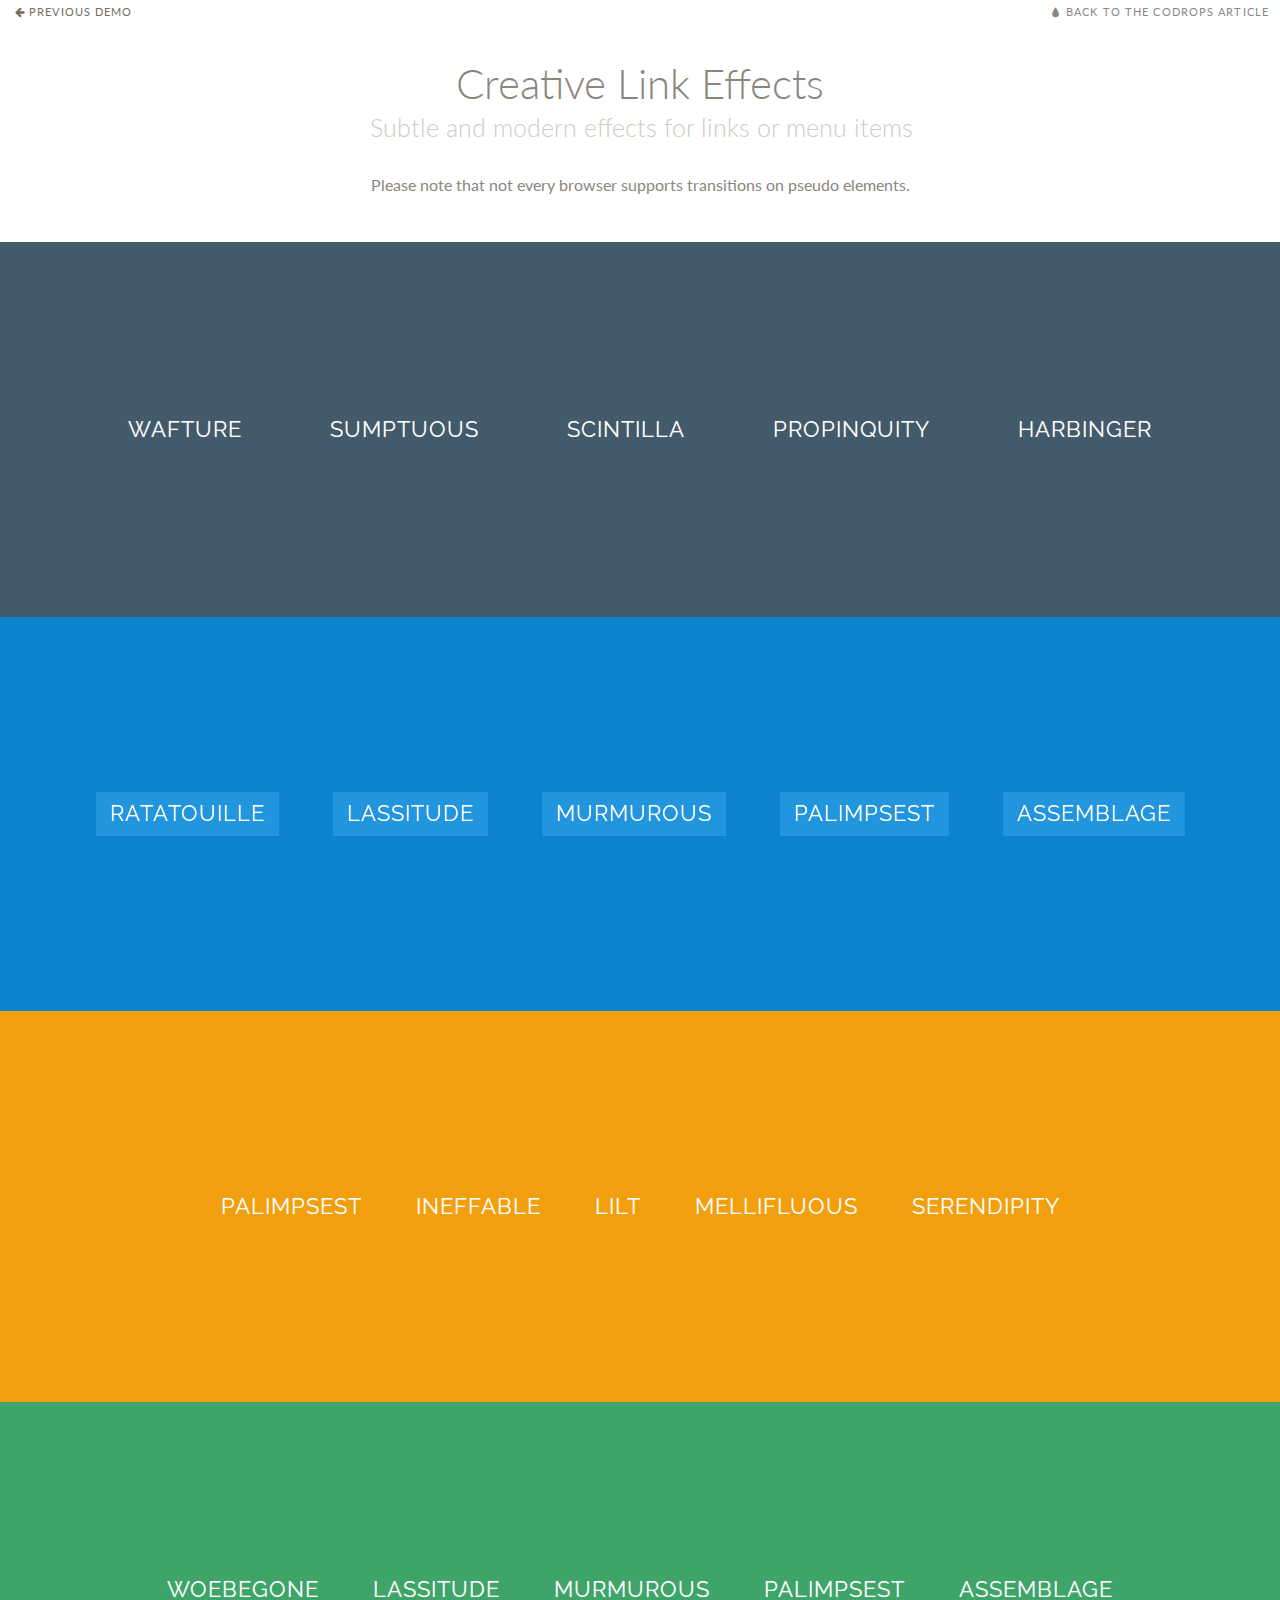
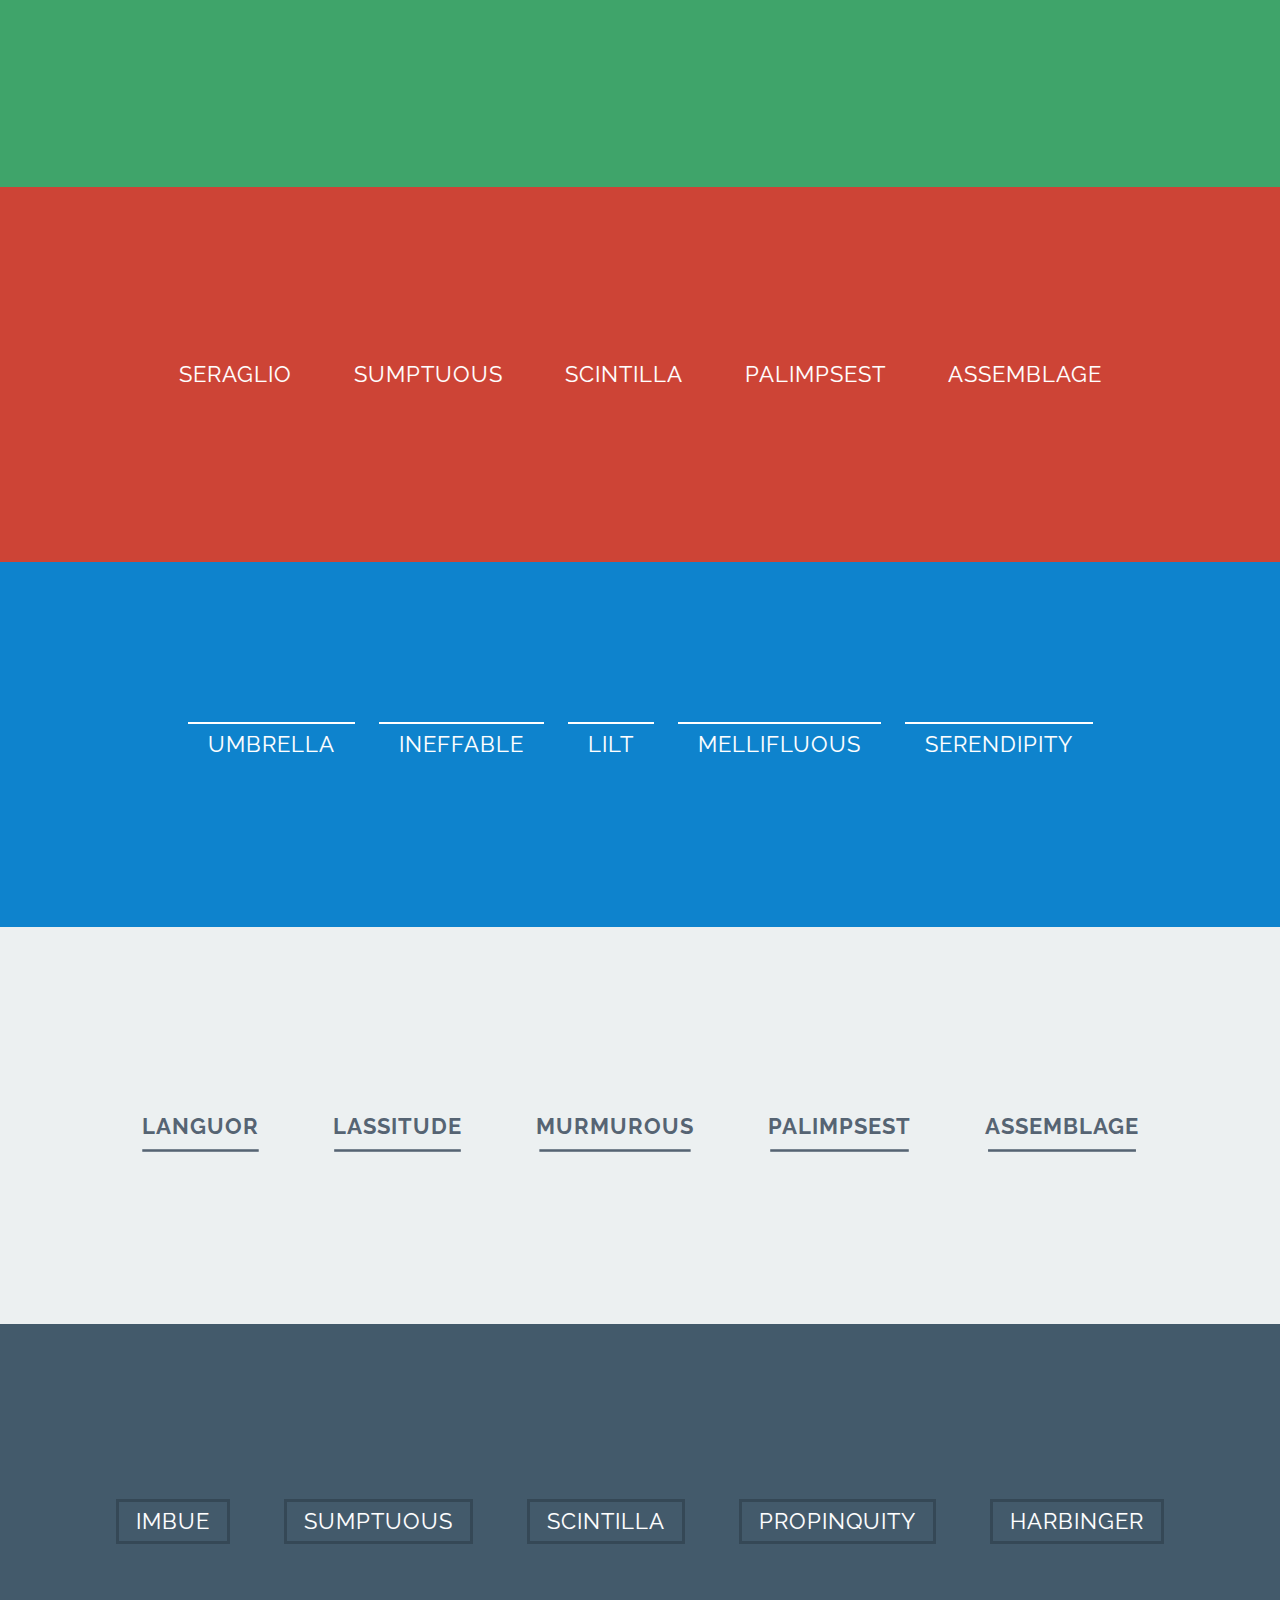
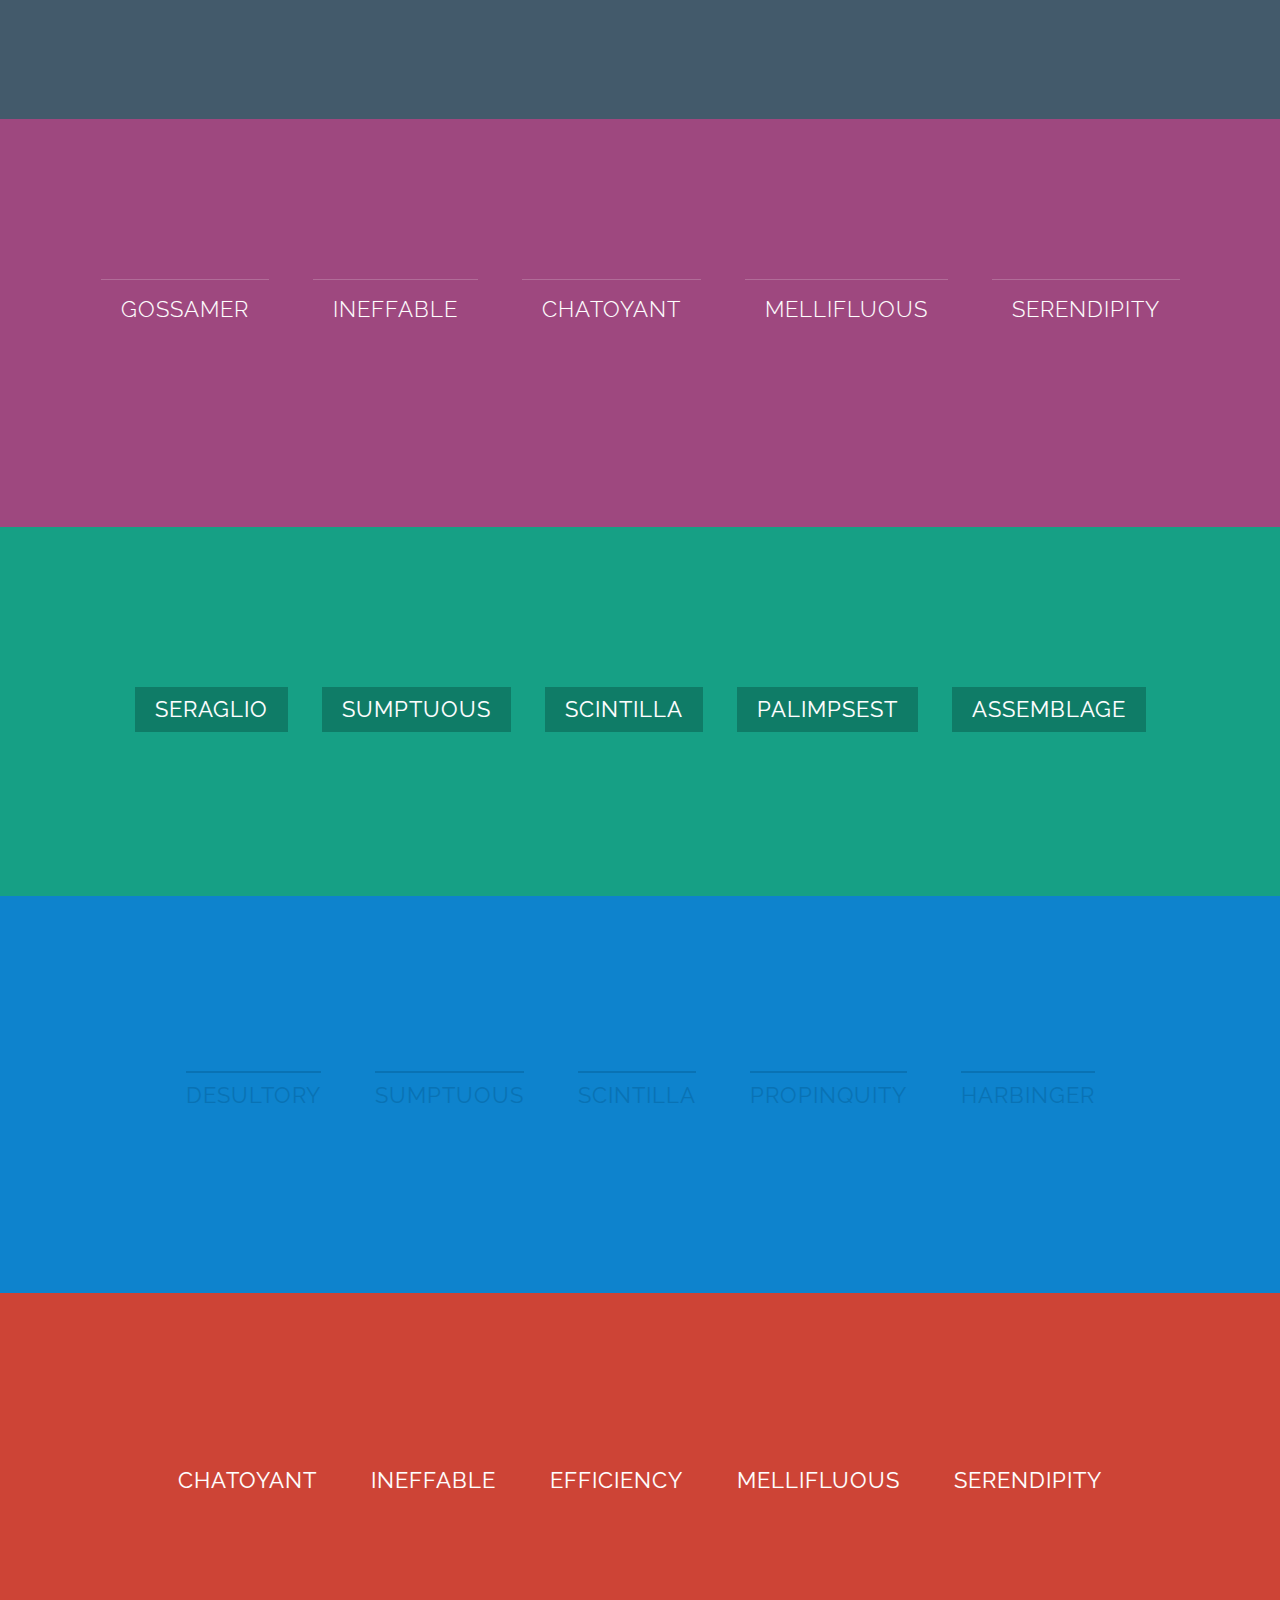
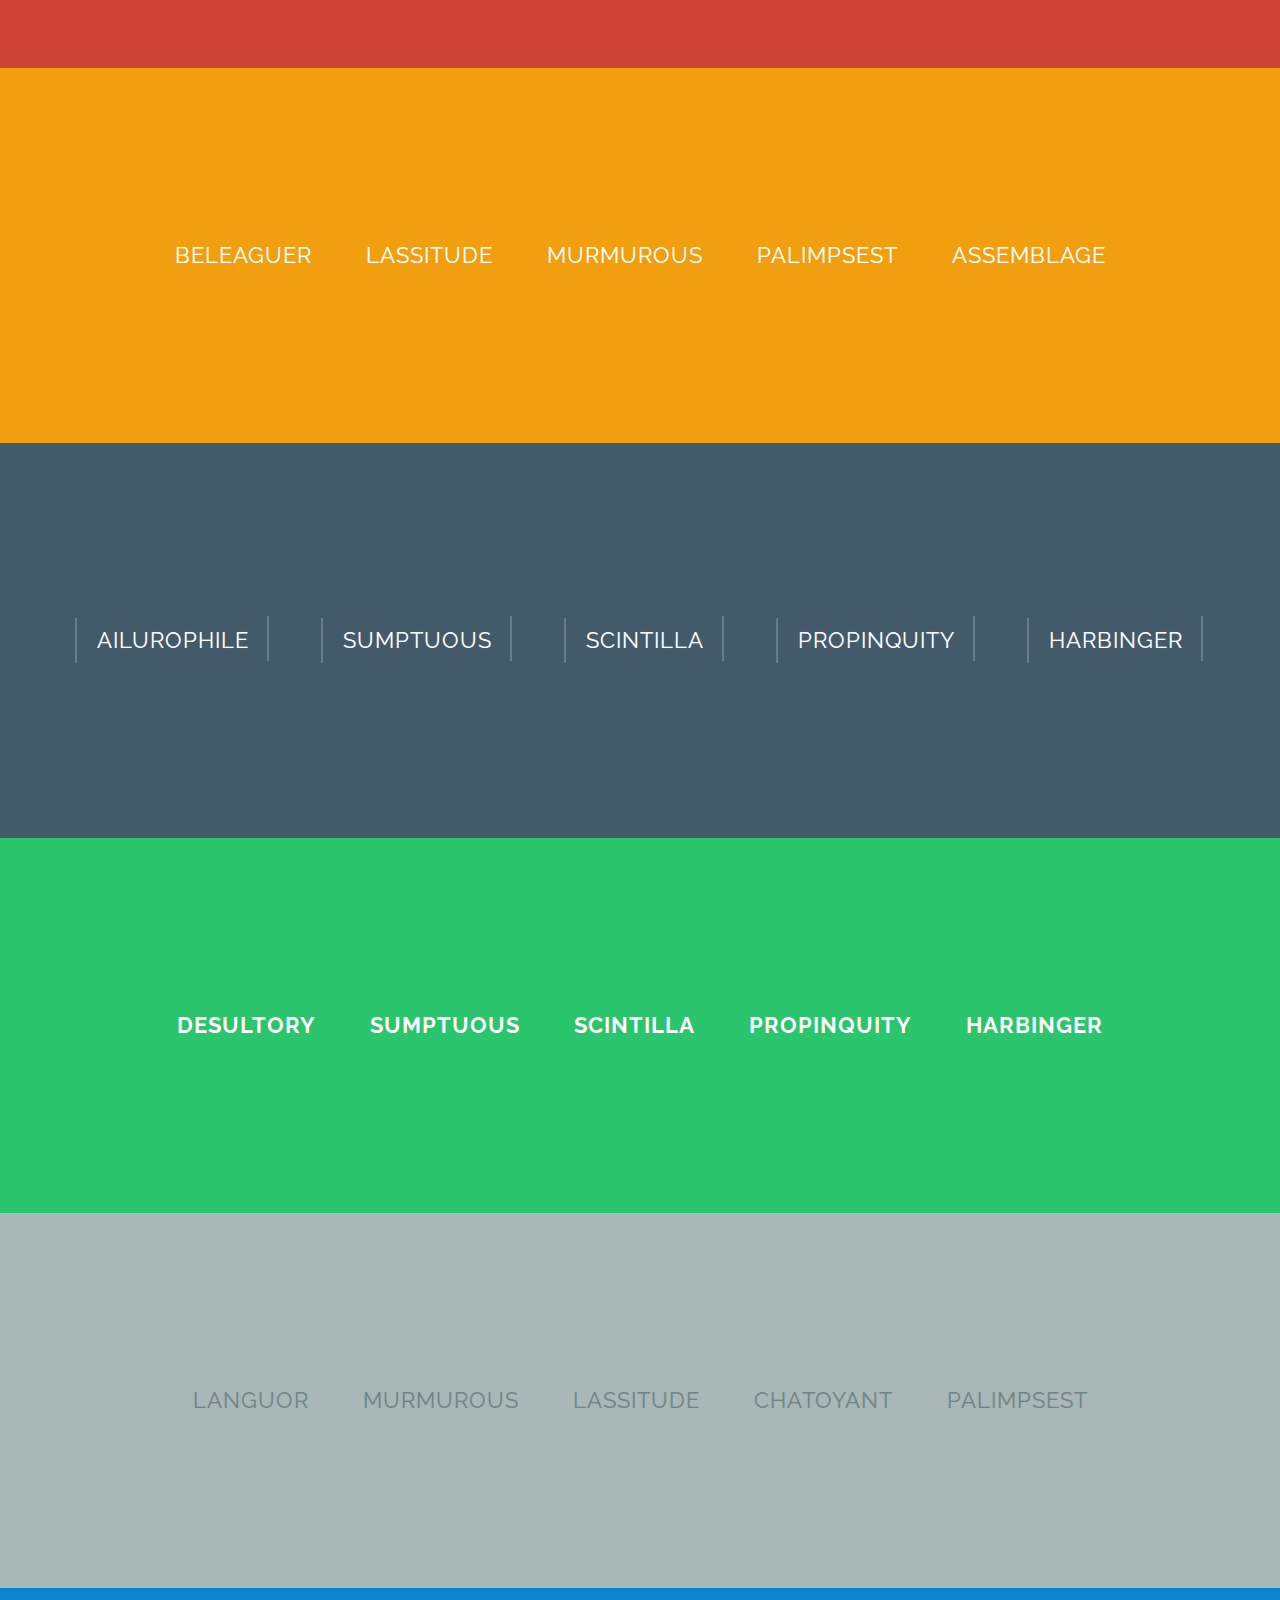
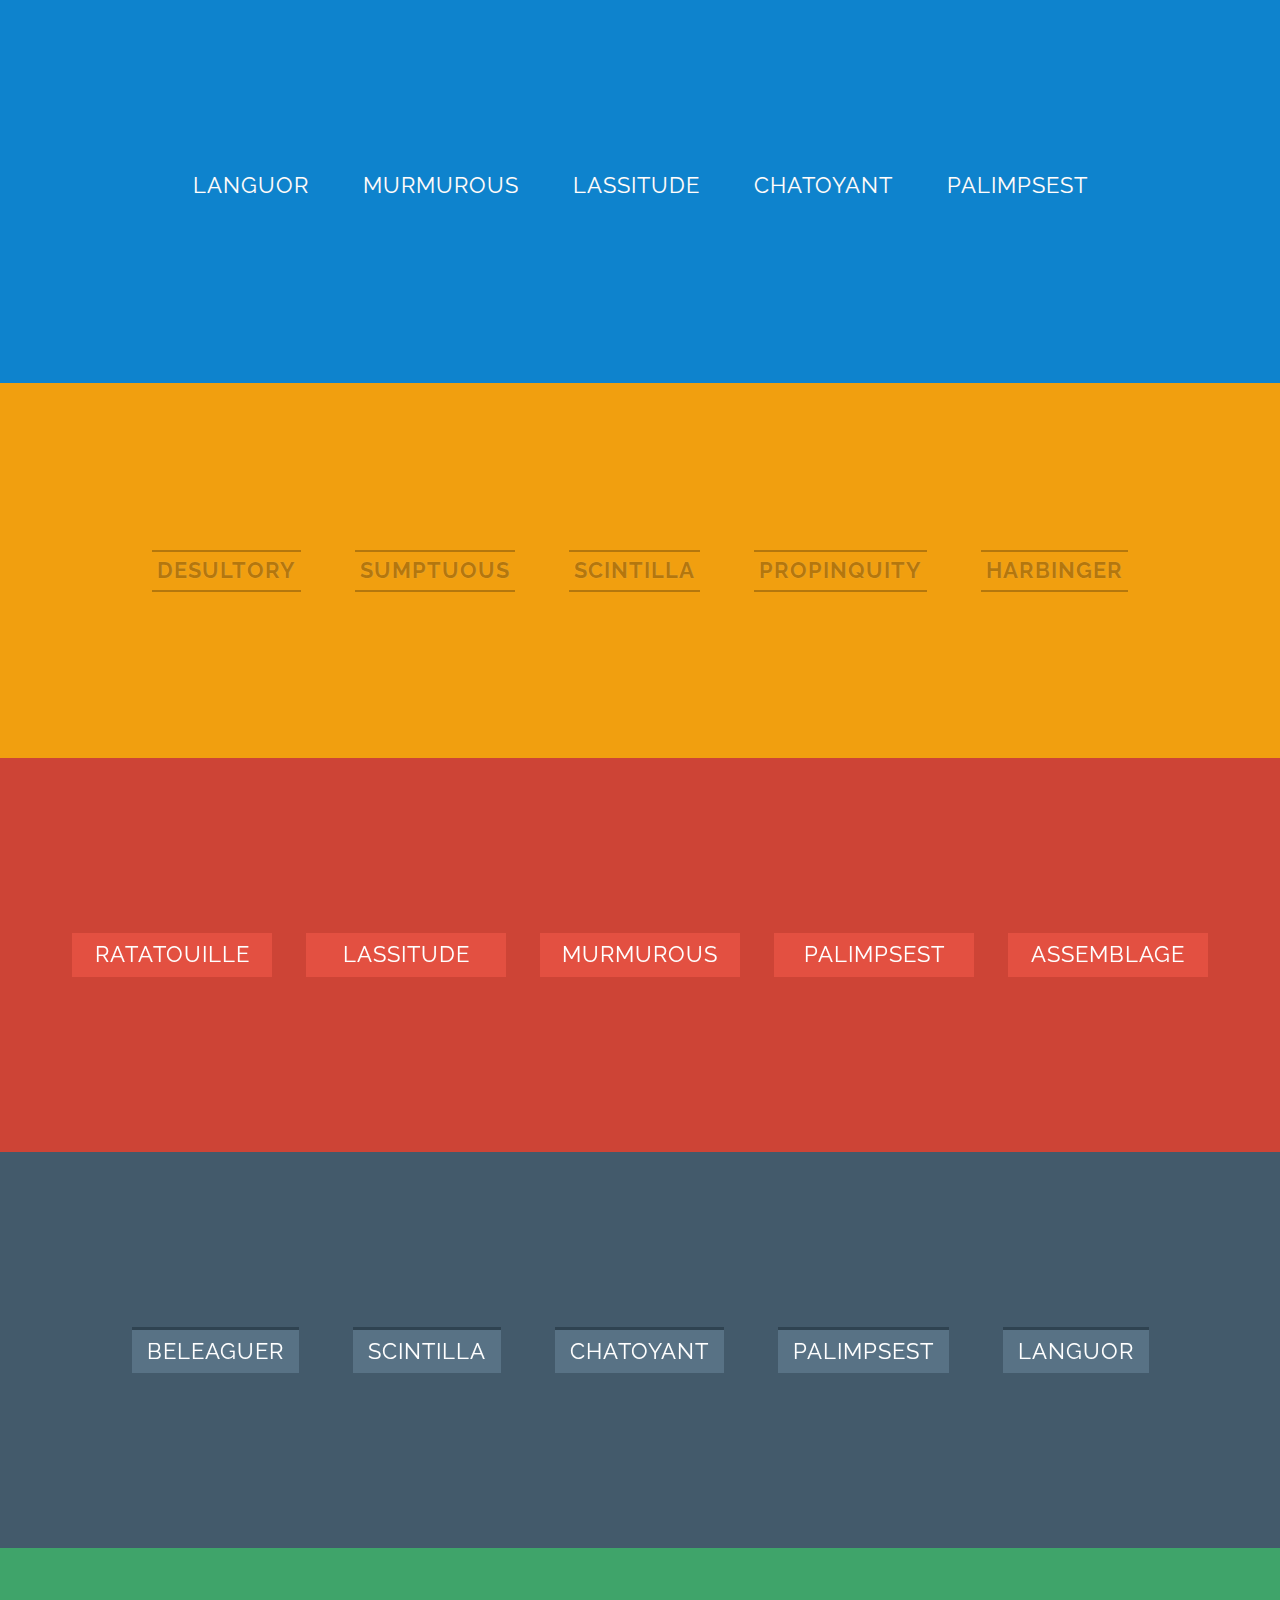
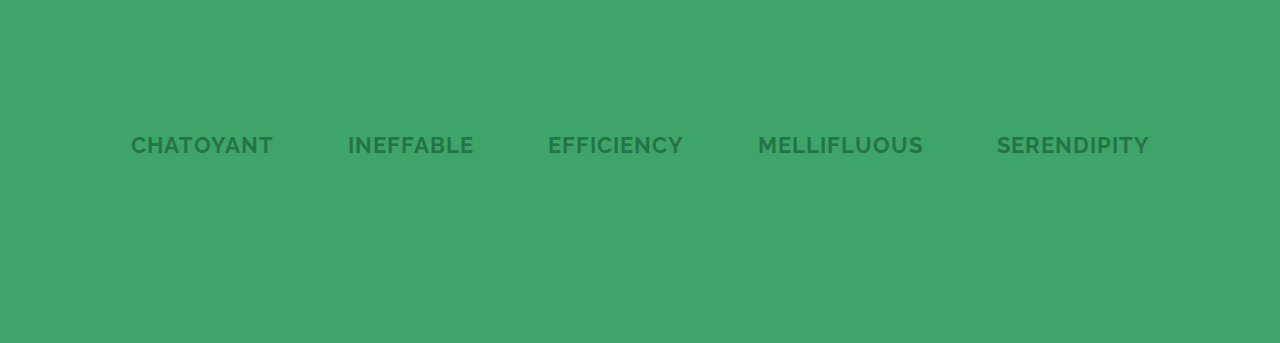
<file: IHCWebApp/assets/linkeffects/index.html>
<!DOCTYPE html>
<html lang="en" class="no-js">
	<head>
		<meta charset="UTF-8" />
		<meta http-equiv="X-UA-Compatible" content="IE=edge,chrome=1"> 
		<meta name="viewport" content="width=device-width, initial-scale=1.0"> 
		<title>Creative Link Effects</title>
		<meta name="description" content="Creative Link Effects: Subtle and modern effects for links or menu items" />
		<meta name="keywords" content="link effect, css transition, style, inspiration, css3, menu item, web design" />
		<meta name="author" content="Codrops" />
		<link rel="shortcut icon" href="../favicon.ico">
		<link rel="stylesheet" type="text/css" href="css/normalize.css" />
		<link rel="stylesheet" type="text/css" href="css/demo.css" />
		<link rel="stylesheet" type="text/css" href="css/component.css" />
		<script src="js/modernizr.custom.js"></script>
	</head>
	<body>
		<div class="container">
			<!-- Top Navigation -->
			<div class="codrops-top clearfix">
				<a class="codrops-icon codrops-icon-prev" href="http://tympanus.net/Development/3DEffectMobileShowcase/"><span>Previous Demo</span></a>
				<span class="right"><a class="codrops-icon codrops-icon-drop" href="http://tympanus.net/codrops/?p=16182"><span>Back to the Codrops Article</span></a></span>
			</div>
			<header>
				<h1>Creative Link Effects <span>Subtle and modern effects for links or menu items</span></h1>
				<p>Please note that not every browser supports transitions on pseudo elements.</p>
			</header>
			<section class="color-1">
				<nav class="cl-effect-1">
					<a href="#">Wafture</a>
					<a href="#">Sumptuous</a>
					<a href="#">Scintilla</a>
					<a href="#">Propinquity</a>
					<a href="#">Harbinger</a>
				</nav>
			</section>
			<section class="color-4">
				<nav class="cl-effect-2">
					<a href="#"><span data-hover="Ratatouille">Ratatouille</span></a>
					<a href="#"><span data-hover="Lassitude">Lassitude</span></a>
					<a href="#"><span data-hover="Murmurous">Murmurous</span></a>
					<a href="#"><span data-hover="Palimpsest">Palimpsest</span></a>
					<a href="#"><span data-hover="Assemblage">Assemblage</span></a>
				</nav>
			</section>
			<section class="color-6">
				<nav class="cl-effect-3">
					<a href="#">Palimpsest</a>
					<a href="#">Ineffable</a>
					<a href="#">Lilt</a>
					<a href="#">Mellifluous</a>
					<a href="#">Serendipity</a>
				</nav>
			</section>
			<section class="color-7">
				<nav class="cl-effect-4">
					<a href="#">Woebegone</a>
					<a href="#">Lassitude</a>
					<a href="#">Murmurous</a>
					<a href="#">Palimpsest</a>
					<a href="#">Assemblage</a>
				</nav>
			</section>
			<section class="color-5">
				<nav class="cl-effect-5">
					<a href="#"><span data-hover="Seraglio">Seraglio</span></a>
					<a href="#"><span data-hover="Sumptuous">Sumptuous</span></a>
					<a href="#"><span data-hover="Scintilla">Scintilla</span></a>
					<a href="#"><span data-hover="Palimpsest">Palimpsest</span></a>
					<a href="#"><span data-hover="Assemblage">Assemblage</span></a>
				</nav>
			</section>
			<section class="color-4">
				<nav class="cl-effect-6">
					<a href="#">Umbrella</a>
					<a href="#">Ineffable</a>
					<a href="#">Lilt</a>
					<a href="#">Mellifluous</a>
					<a href="#">Serendipity</a>
				</nav>
			</section>
			<section class="color-8">
				<nav class="cl-effect-7">
					<a href="#">Languor</a>
					<a href="#">Lassitude</a>
					<a href="#">Murmurous</a>
					<a href="#">Palimpsest</a>
					<a href="#">Assemblage</a>
				</nav>
			</section>
			<section class="color-1">
				<nav class="cl-effect-8">
					<a href="#">Imbue</a>
					<a href="#">Sumptuous</a>
					<a href="#">Scintilla</a>
					<a href="#">Propinquity</a>
					<a href="#">Harbinger</a>
				</nav>
			</section>
			<section class="color-9">
				<nav class="cl-effect-9">
					<a href="#"><span>Gossamer</span><span>Sumptuous Heart</span></a>
					<a href="#"><span>Ineffable</span><span>Evanescent Life</span></a>
					<a href="#"><span>Chatoyant</span><span>Assemblage Love</span></a>
					<a href="#"><span>Mellifluous</span><span>Mellifluous Will</span></a>
					<a href="#"><span>Serendipity</span><span>Serendipity Cut</span></a>
				</nav>
			</section>
			<section class="color-10">
				<nav class="cl-effect-10">
					<a href="#" data-hover="Seraglio"><span>Seraglio</span></a>
					<a href="#" data-hover="Sumptuous"><span>Sumptuous</span></a>
					<a href="#" data-hover="Scintilla"><span>Scintilla</span></a>
					<a href="#" data-hover="Palimpsest"><span>Palimpsest</span></a>
					<a href="#" data-hover="Assemblage"><span>Assemblage</span></a>
				</nav>
			</section>
			<section class="color-4">
				<nav class="cl-effect-11">
					<a href="#" data-hover="Desultory">Desultory</a>
					<a href="#" data-hover="Sumptuous">Sumptuous</a>
					<a href="#" data-hover="Scintilla">Scintilla</a>
					<a href="#" data-hover="Propinquity">Propinquity</a>
					<a href="#" data-hover="Harbinger">Harbinger</a>
				</nav>
			</section>
			<section class="color-5">
				<nav class="cl-effect-12">
					<a href="#">Chatoyant</a>
					<a href="#">Ineffable</a>
					<a href="#">Efficiency</a>
					<a href="#">Mellifluous</a>
					<a href="#">Serendipity</a>
				</nav>
			</section>
			<section class="color-6">
				<nav class="cl-effect-13">
					<a href="#">Beleaguer</a>
					<a href="#">Lassitude</a>
					<a href="#">Murmurous</a>
					<a href="#">Palimpsest</a>
					<a href="#">Assemblage</a>
				</nav>
			</section>
			<section class="color-1">
				<nav class="cl-effect-14">
					<a href="#">Ailurophile</a>
					<a href="#">Sumptuous</a>
					<a href="#">Scintilla</a>
					<a href="#">Propinquity</a>
					<a href="#">Harbinger</a>
				</nav>
			</section>
			<section class="color-3">
				<nav class="cl-effect-15">
					<a href="#" data-hover="Desultory">Desultory</a>
					<a href="#" data-hover="Sumptuous">Sumptuous</a>
					<a href="#" data-hover="Scintilla">Scintilla</a>
					<a href="#" data-hover="Propinquity">Propinquity</a>
					<a href="#" data-hover="Harbinger">Harbinger</a>
				</nav>
			</section>
			<section class="color-11">
				<nav class="cl-effect-16">
					<a href="#" data-hover="Languor">Languor</a>
					<a href="#" data-hover="Murmurous">Murmurous</a>
					<a href="#" data-hover="Lassitude">Lassitude</a>
					<a href="#" data-hover="Chatoyant">Chatoyant</a>
					<a href="#" data-hover="Palimpsest">Palimpsest</a>
				</nav>
			</section>
			<section class="color-4">
				<nav class="cl-effect-17">
					<a href="#" data-hover="Languor">Languor</a>
					<a href="#" data-hover="Murmurous">Murmurous</a>
					<a href="#" data-hover="Lassitude">Lassitude</a>
					<a href="#" data-hover="Chatoyant">Chatoyant</a>
					<a href="#" data-hover="Palimpsest">Palimpsest</a>
				</nav>
			</section>
			<section class="color-6">
				<nav class="cl-effect-18">
					<a href="#" data-hover="Desultory">Desultory</a>
					<a href="#" data-hover="Sumptuous">Sumptuous</a>
					<a href="#" data-hover="Scintilla">Scintilla</a>
					<a href="#" data-hover="Propinquity">Propinquity</a>
					<a href="#" data-hover="Harbinger">Harbinger</a>
				</nav>
			</section>
			<section class="color-5">
				<nav class="cl-effect-19">
					<a href="#"><span data-hover="Ratatouille">Ratatouille</span></a>
					<a href="#"><span data-hover="Lassitude">Lassitude</span></a>
					<a href="#"><span data-hover="Murmurous">Murmurous</span></a>
					<a href="#"><span data-hover="Palimpsest">Palimpsest</span></a>
					<a href="#"><span data-hover="Assemblage">Assemblage</span></a>
				</nav>
			</section>
			<section class="color-1">
				<nav class="cl-effect-20">
					<a href="#"><span data-hover="Beleaguer">Beleaguer</span></a>
					<a href="#"><span data-hover="Scintilla">Scintilla</span></a>
					<a href="#"><span data-hover="Chatoyant">Chatoyant</span></a>
					<a href="#"><span data-hover="Palimpsest">Palimpsest</span></a>
					<a href="#"><span data-hover="Languor">Languor</span></a>
				</nav>
			</section>
			<section class="color-7">
				<nav class="cl-effect-21">
					<a href="#">Chatoyant</a>
					<a href="#">Ineffable</a>
					<a href="#">Efficiency</a>
					<a href="#">Mellifluous</a>
					<a href="#">Serendipity</a>
				</nav>
			</section>
		</div><!-- /container -->
	</body>
</html>
</file>
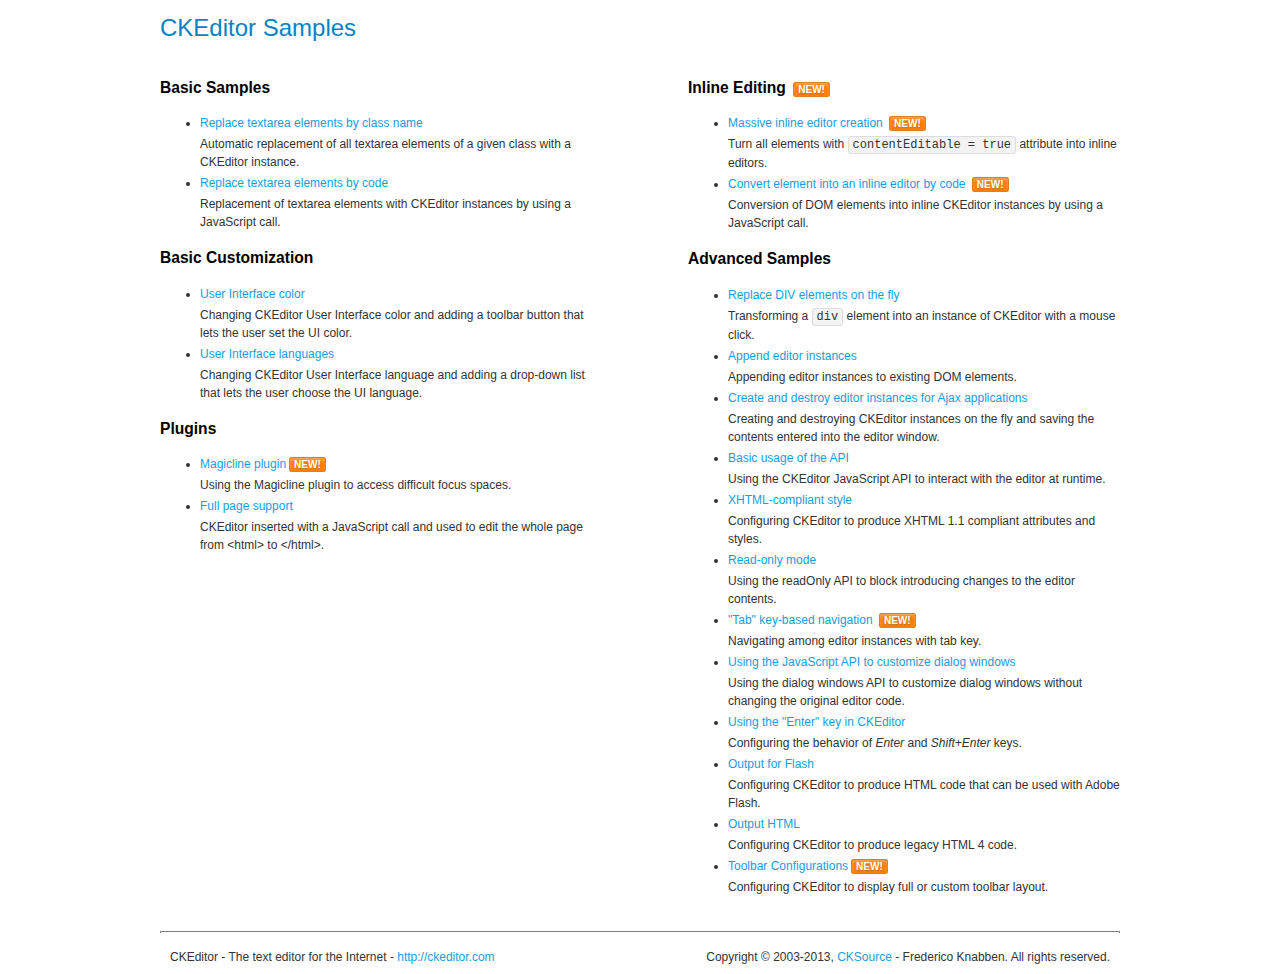
<file: IHCWebApp/admin-assets/assets/ckeditor/samples/index.html>
<!DOCTYPE html>
<!--
Copyright (c) 2003-2013, CKSource - Frederico Knabben. All rights reserved.
For licensing, see LICENSE.html or http://ckeditor.com/license
-->
<html>
<head>
	<title>CKEditor Samples</title>
	<meta charset="utf-8">
	<link rel="stylesheet" href="sample.css">
</head>
<body>
	<h1 class="samples">
		CKEditor Samples
	</h1>
	<div class="twoColumns">
		<div class="twoColumnsLeft">
			<h2 class="samples">
				Basic Samples
			</h2>
			<dl class="samples">
				<dt><a class="samples" href="replacebyclass.html">Replace textarea elements by class name</a></dt>
				<dd>Automatic replacement of all textarea elements of a given class with a CKEditor instance.</dd>

				<dt><a class="samples" href="replacebycode.html">Replace textarea elements by code</a></dt>
				<dd>Replacement of textarea elements with CKEditor instances by using a JavaScript call.</dd>
			</dl>

			<h2 class="samples">
				Basic Customization
			</h2>
			<dl class="samples">
				<dt><a class="samples" href="uicolor.html">User Interface color</a></dt>
				<dd>Changing CKEditor User Interface color and adding a toolbar button that lets the user set the UI color.</dd>

				<dt><a class="samples" href="uilanguages.html">User Interface languages</a></dt>
				<dd>Changing CKEditor User Interface language and adding a drop-down list that lets the user choose the UI language.</dd>
			</dl>


			<h2 class="samples">Plugins</h2>
<dl class="samples">
<dt><a class="samples" href="plugins/magicline/magicline.html">Magicline plugin</a><span class="new">New!</span></dt>
<dd>Using the Magicline plugin to access difficult focus spaces.</dd>

<dt><a class="samples" href="plugins/wysiwygarea/fullpage.html">Full page support</a></dt>
<dd>CKEditor inserted with a JavaScript call and used to edit the whole page from &lt;html&gt; to &lt;/html&gt;.</dd>
</dl>
		</div>
		<div class="twoColumnsRight">
			<h2 class="samples">
				Inline Editing <span class="new">New!</span>
			</h2>
			<dl class="samples">
				<dt><a class="samples" href="inlineall.html">Massive inline editor creation</a> <span class="new">New!</span></dt>
				<dd>Turn all elements with <code>contentEditable = true</code> attribute into inline editors.</dd>

				<dt><a class="samples" href="inlinebycode.html">Convert element into an inline editor by code</a> <span class="new">New!</span></dt>
				<dd>Conversion of DOM elements into inline CKEditor instances by using a JavaScript call.</dd>

				
			</dl>

			<h2 class="samples">
				Advanced Samples
			</h2>
			<dl class="samples">
				<dt><a class="samples" href="divreplace.html">Replace DIV elements on the fly</a></dt>
				<dd>Transforming a <code>div</code> element into an instance of CKEditor with a mouse click.</dd>

				<dt><a class="samples" href="appendto.html">Append editor instances</a></dt>
				<dd>Appending editor instances to existing DOM elements.</dd>

				<dt><a class="samples" href="ajax.html">Create and destroy editor instances for Ajax applications</a></dt>
				<dd>Creating and destroying CKEditor instances on the fly and saving the contents entered into the editor window.</dd>

				<dt><a class="samples" href="api.html">Basic usage of the API</a></dt>
				<dd>Using the CKEditor JavaScript API to interact with the editor at runtime.</dd>

				<dt><a class="samples" href="xhtmlstyle.html">XHTML-compliant style</a></dt>
				<dd>Configuring CKEditor to produce XHTML 1.1 compliant attributes and styles.</dd>

				<dt><a class="samples" href="readonly.html">Read-only mode</a></dt>
				<dd>Using the readOnly API to block introducing changes to the editor contents.</dd>

				<dt><a class="samples" href="tabindex.html">"Tab" key-based navigation</a> <span class="new">New!</span></dt>
				<dd>Navigating among editor instances with tab key.</dd>


				
<dt><a class="samples" href="plugins/dialog/dialog.html">Using the JavaScript API to customize dialog windows</a></dt>
<dd>Using the dialog windows API to customize dialog windows without changing the original editor code.</dd>

<dt><a class="samples" href="plugins/enterkey/enterkey.html">Using the &quot;Enter&quot; key in CKEditor</a></dt>
<dd>Configuring the behavior of <em>Enter</em> and <em>Shift+Enter</em> keys.</dd>

<dt><a class="samples" href="plugins/htmlwriter/outputforflash.html">Output for Flash</a></dt>
<dd>Configuring CKEditor to produce HTML code that can be used with Adobe Flash.</dd>

<dt><a class="samples" href="plugins/htmlwriter/outputhtml.html">Output HTML</a></dt>
<dd>Configuring CKEditor to produce legacy HTML 4 code.</dd>

<dt><a class="samples" href="plugins/toolbar/toolbar.html">Toolbar Configurations</a><span class="new">New!</span></dt>
<dd>Configuring CKEditor to display full or custom toolbar layout.</dd>

			</dl>
		</div>
	</div>
	<div id="footer">
		<hr>
		<p>
			CKEditor - The text editor for the Internet - <a class="samples" href="http://ckeditor.com/">http://ckeditor.com</a>
		</p>
		<p id="copy">
			Copyright &copy; 2003-2013, <a class="samples" href="http://cksource.com/">CKSource</a> - Frederico Knabben. All rights reserved.
		</p>
	</div>
</body>
</html>
</file>
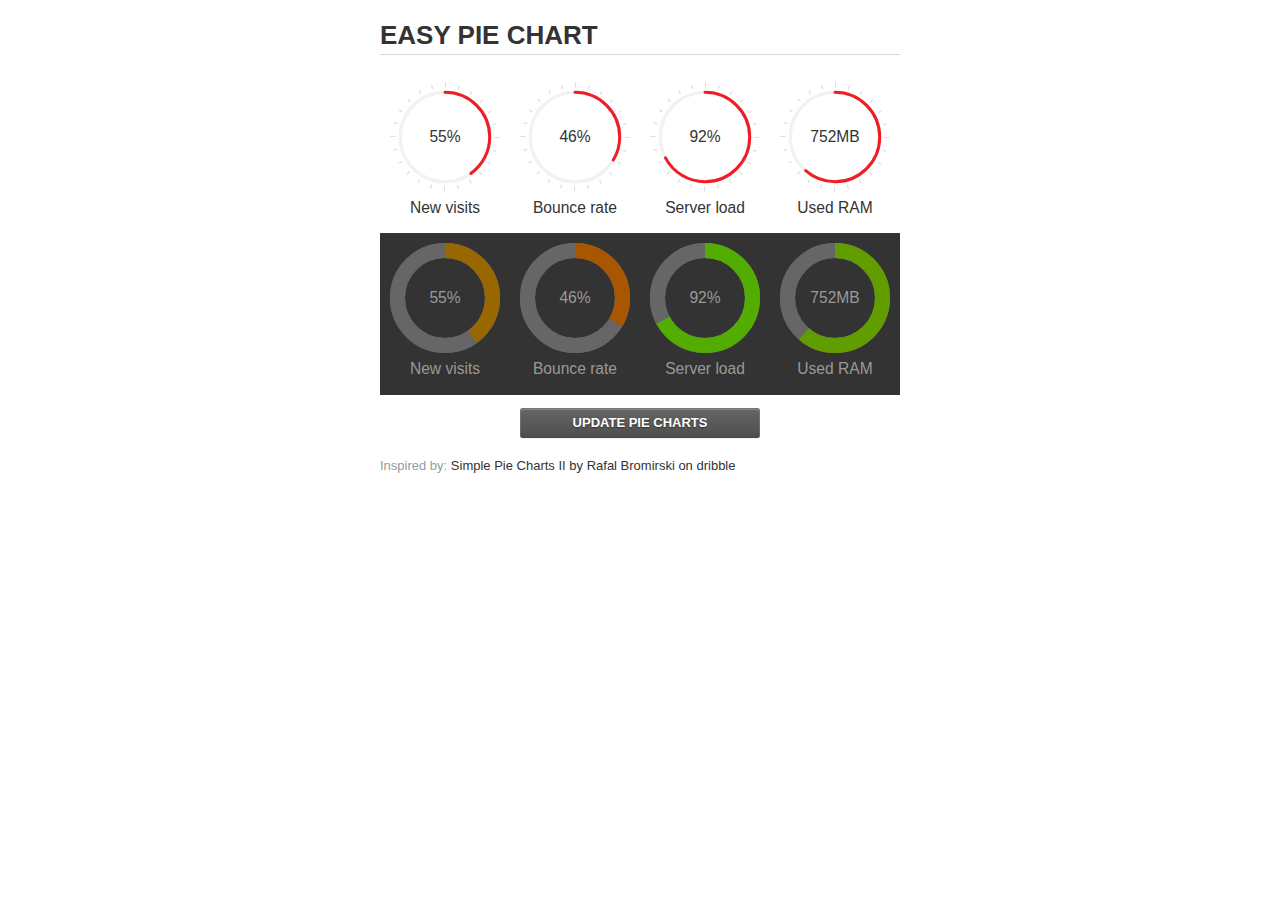
<file: IHCWebApp/admin-assets/assets/jquery-easy-pie-chart/examples/index.html>
<!doctype html>
<html>
    <head>
        <meta charset="utf-8">
        <title>Easy Pie Chart</title>
        <script type="text/javascript" src="https://ajax.googleapis.com/ajax/libs/jquery/1.7.2/jquery.min.js"></script>
        <script type="text/javascript" src="http://html5shiv.googlecode.com/svn/trunk/html5.js"></script>
        <script type="text/javascript" src="excanvas.js"></script>
        <script type="text/javascript" src="../jquery.easy-pie-chart.js"></script>

        <link rel="stylesheet" type="text/css" href="style.css" media="screen">
        <link rel="stylesheet" type="text/css" href="../jquery.easy-pie-chart.css" media="screen">

        <meta name="viewport" content="width=device-width, initial-scale=1.0">

        <script type="text/javascript">
            var initPieChart = function() {
                $('.percentage').easyPieChart({
                    animate: 1000
                });
                $('.percentage-light').easyPieChart({
                    barColor: function(percent) {
                        percent /= 100;
                        return "rgb(" + Math.round(255 * (1-percent)) + ", " + Math.round(255 * percent) + ", 0)";
                    },
                    trackColor: '#666',
                    scaleColor: false,
                    lineCap: 'butt',
                    lineWidth: 15,
                    animate: 1000
                });

                $('.updateEasyPieChart').on('click', function(e) {
                  e.preventDefault();
                  $('.percentage, .percentage-light').each(function() {
                    var newValue = Math.round(100*Math.random());
                    $(this).data('easyPieChart').update(newValue);
                    $('span', this).text(newValue);
                  });
                });
            };
        </script>
    </head>
    <body onload="initPieChart();">
        <div class="container">
            <h1>EASY PIE CHART</h1>
            <div class="chart">
                <div class="percentage success" data-percent="55"><span>55</span>%</div>
                <div class="label">New visits</div>
            </div>
            <div class="chart">
                <div class="percentage" data-percent="46"><span>46</span>%</div>
                <div class="label">Bounce rate</div>
            </div>
            <div class="chart">
                <div class="percentage" data-percent="92"><span>92</span>%</div>
                <div class="label">Server load</div>
            </div>
            <div class="chart">
                <div class="percentage" data-percent="84"><span>752</span>MB</div>
                <div class="label">Used RAM</div>
            </div>
            <div style="clear:both;"></div>
            <div class="dark">
                <div class="chart">
                    <div id="sparkline_bar" class="percentage-light" data-percent="55"><span>55</span>%</div>
                    <div class="label">New visits</div>
                </div>
                <div class="chart">
                    <div id="sparkline_bar" class="percentage-light" data-percent="46"><span>46</span>%</div>
                    <div class="label">Bounce rate</div>
                </div>
                <div class="chart">
                    <div class="percentage-light" data-percent="92"><span>92</span>%</div>
                    <div class="label">Server load</div>
                </div>
                <div class="chart">
                    <div class="percentage-light" data-percent="84"><span>752</span>MB</div>
                    <div class="label">Used RAM</div>
                </div>
                <div style="clear:both;"></div>
            </div>

            <p><a href="#" class="button updateEasyPieChart">Update pie charts</a></p>

            <p class="credits">Inspired by: <a href="http://drbl.in/ezuc" target="_blank">Simple Pie Charts II by Rafal Bromirski on dribble</a></p>
        </div>
    </body>
</html>
</file>
<file: IHCWebApp/assets/linkeffects/css/demo.css>
@import url(http://fonts.googleapis.com/css?family=Lato:300,400,700|Raleway:400,300,700);
@font-face {
	font-family: 'codropsicons';
	src:url('../fonts/codropsicons/codropsicons.eot');
	src:url('../fonts/codropsicons/codropsicons.eot?#iefix') format('embedded-opentype'),
		url('../fonts/codropsicons/codropsicons.woff') format('woff'),
		url('../fonts/codropsicons/codropsicons.ttf') format('truetype'),
		url('../fonts/codropsicons/codropsicons.svg#codropsicons') format('svg');
	font-weight: normal;
	font-style: normal;
}

.container > header,
.codrops-top {
	font-family: 'Lato', Arial, sans-serif;
}

.container > header {
	margin: 0 auto;
	padding: 2em;
	text-align: center;
	color: #89867e;
}

.container > header h1 {
	font-size: 2.625em;
	line-height: 1.3;
	margin: 0;
	font-weight: 300;
}

.container > header span {
	display: block;
	font-size: 60%;
	color: #ceccc6;
	padding: 0 0 0.6em 0.1em;
}

/* To Navigation Style */
.codrops-top {
	background: #fff;
	background: rgba(255, 255, 255, 0.6);
	text-transform: uppercase;
	width: 100%;
	font-size: 0.69em;
	line-height: 2.2;
}

.codrops-top a {
	text-decoration: none;
	padding: 0 1em;
	letter-spacing: 0.1em;
	color: #888;
	display: inline-block;
}

.codrops-top a:hover {
	background: rgba(255,255,255,0.95);
	color: #716d62;
}

.codrops-top span.right {
	float: right;
}

.codrops-top span.right a {
	float: left;
	display: block;
}

.codrops-icon:before {
	font-family: 'codropsicons';
	margin: 0 4px;
	speak: none;
	font-style: normal;
	font-weight: normal;
	font-variant: normal;
	text-transform: none;
	line-height: 1;
	-webkit-font-smoothing: antialiased;
}

.codrops-icon-drop:before {
	content: "\e001";
}

.codrops-icon-prev:before {
	content: "\e004";
}

.container > section {
	margin: 0 auto;
	padding: 10em 3em;
	text-align: center;
}

.color-1 {
	background: #435a6b;
}

.color-2 {
	background: #f39c12;
}

.color-3 {
	background: #2ac56c;
}

.color-4 {
	background: #0e83cd;
}

.color-5 {
	background: #cd4436;
}

.color-6 {
	background: #f19f0f;
}

.color-7 {
	background: #3fa46a;
}

.color-8 {
	background: #ecf0f1;
}

.color-9 {
	background: #9e487f;
}

.color-10 {
	background: #16a085;
}

.color-11 {
	background: #aab7b7;
}

@media screen and (max-width: 25em) {

	.codrops-icon span {
		display: none;
	}

}
</file>
<file: IHCWebApp/assets/linkeffects/css/component.css>
*,
*:after,
*::before {
    -webkit-box-sizing: border-box;
    -moz-box-sizing: border-box;
    box-sizing: border-box;
}

body {
	font-family: 'Raleway', sans-serif;
}

nav a {
	position: relative;
	display: inline-block;
	margin: 15px 25px;
	outline: none;
	color: #fff;
	text-decoration: none;
	text-transform: uppercase;
	letter-spacing: 1px;
	font-weight: 400;
	text-shadow: 0 0 1px rgba(255,255,255,0.3);
	font-size: 1.35em;
}

nav a:hover,
nav a:focus {
	outline: none;
}

/* Effect 1: Brackets */
.cl-effect-1 a::before,
.cl-effect-1 a::after {
	display: inline-block;
	opacity: 0;
	-webkit-transition: -webkit-transform 0.3s, opacity 0.2s;
	-moz-transition: -moz-transform 0.3s, opacity 0.2s;
	transition: transform 0.3s, opacity 0.2s;
}

.cl-effect-1 a::before {
	margin-right: 10px;
	content: '[';
	-webkit-transform: translateX(20px);
	-moz-transform: translateX(20px);
	transform: translateX(20px);
}

.cl-effect-1 a::after {
	margin-left: 10px;
	content: ']';
	-webkit-transform: translateX(-20px);
	-moz-transform: translateX(-20px);
	transform: translateX(-20px);
}

.cl-effect-1 a:hover::before,
.cl-effect-1 a:hover::after,
.cl-effect-1 a:focus::before,
.cl-effect-1 a:focus::after {
	opacity: 1;
	-webkit-transform: translateX(0px);
	-moz-transform: translateX(0px);
	transform: translateX(0px);
}

/* Effect 2: 3D rolling links, idea from http://hakim.se/thoughts/rolling-links */
.cl-effect-2 a {
	line-height: 44px;
	-webkit-perspective: 1000px;
	-moz-perspective: 1000px;
	perspective: 1000px;
}

.cl-effect-2 a span {
	position: relative;
	display: inline-block;
	padding: 0 14px;
	background: #2195de;
	-webkit-transition: -webkit-transform 0.3s;
	-moz-transition: -moz-transform 0.3s;
	transition: transform 0.3s;
	-webkit-transform-origin: 50% 0;
	-moz-transform-origin: 50% 0;
	transform-origin: 50% 0;
	-webkit-transform-style: preserve-3d;
	-moz-transform-style: preserve-3d;
	transform-style: preserve-3d;
}

.csstransforms3d .cl-effect-2 a span::before {
	position: absolute;
	top: 100%;
	left: 0;
	width: 100%;
	height: 100%;
	background: #0965a0;
	content: attr(data-hover);
	-webkit-transition: background 0.3s;
	-moz-transition: background 0.3s;
	transition: background 0.3s;
	-webkit-transform: rotateX(-90deg);
	-moz-transform: rotateX(-90deg);
	transform: rotateX(-90deg);
	-webkit-transform-origin: 50% 0;
	-moz-transform-origin: 50% 0;
	transform-origin: 50% 0;
}

.cl-effect-2 a:hover span,
.cl-effect-2 a:focus span {
	-webkit-transform: rotateX(90deg) translateY(-22px);
	-moz-transform: rotateX(90deg) translateY(-22px);
	transform: rotateX(90deg) translateY(-22px);
}

.csstransforms3d .cl-effect-2 a:hover span::before,
.csstransforms3d .cl-effect-2 a:focus span::before {
	background: #28a2ee;	
}

/* Effect 3: bottom line slides/fades in */
.cl-effect-3 a {
	padding: 8px 0;
}

.cl-effect-3 a::after {
	position: absolute;
	top: 100%;
	left: 0;
	width: 100%;
	height: 4px;
	background: rgba(0,0,0,0.1);
	content: '';
	opacity: 0;
	-webkit-transition: opacity 0.3s, -webkit-transform 0.3s;
	-moz-transition: opacity 0.3s, -moz-transform 0.3s;
	transition: opacity 0.3s, transform 0.3s;
	-webkit-transform: translateY(10px);
	-moz-transform: translateY(10px);
	transform: translateY(10px);
}

.cl-effect-3 a:hover::after,
.cl-effect-3 a:focus::after {
	opacity: 1;
	-webkit-transform: translateY(0px);
	-moz-transform: translateY(0px);
	transform: translateY(0px);
}

/* Effect 4: bottom border enlarge */
.cl-effect-4 a {
	padding: 0 0 10px;
}

.cl-effect-4 a::after {
	position: absolute;
	top: 100%;
	left: 0;
	width: 100%;
	height: 1px;
	background: #fff;
	content: '';
	opacity: 0;
	-webkit-transition: height 0.3s, opacity 0.3s, -webkit-transform 0.3s;
	-moz-transition: height 0.3s, opacity 0.3s, -moz-transform 0.3s;
	transition: height 0.3s, opacity 0.3s, transform 0.3s;
	-webkit-transform: translateY(-10px);
	-moz-transform: translateY(-10px);
	transform: translateY(-10px);
}

.cl-effect-4 a:hover::after,
.cl-effect-4 a:focus::after {
	height: 5px;
	opacity: 1;
	-webkit-transform: translateY(0px);
	-moz-transform: translateY(0px);
	transform: translateY(0px);
}

/* Effect 5: same word slide in */
.cl-effect-5 a {
	overflow: hidden;
	padding: 0 4px;
	height: 1em;
}

.cl-effect-5 a span {
	position: relative;
	display: inline-block;
	-webkit-transition: -webkit-transform 0.3s;
	-moz-transition: -moz-transform 0.3s;
	transition: transform 0.3s;
}

.cl-effect-5 a span::before {
	position: absolute;
	top: 100%;
	content: attr(data-hover);
	font-weight: 700;
	-webkit-transform: translate3d(0,0,0);
	-moz-transform: translate3d(0,0,0);
	transform: translate3d(0,0,0);
}

.cl-effect-5 a:hover span,
.cl-effect-5 a:focus span {
	-webkit-transform: translateY(-100%);
	-moz-transform: translateY(-100%);
	transform: translateY(-100%);
}

/* Effect 5: same word slide in and border bottom */
.cl-effect-6 a {
	margin: 0 10px;
	padding: 10px 20px;
}

.cl-effect-6 a::before {
	position: absolute;
	top: 0;
	left: 0;
	width: 100%;
	height: 2px;
	background: #fff;
	content: '';
	-webkit-transition: top 0.3s;
	-moz-transition: top 0.3s;
	transition: top 0.3s;
}

.cl-effect-6 a::after {
	position: absolute;
	top: 0;
	left: 0;
	width: 2px;
	height: 2px;
	background: #fff;
	content: '';
	-webkit-transition: height 0.3s;
	-moz-transition: height 0.3s;
	transition: height 0.3s;
}

.cl-effect-6 a:hover::before {
	top: 100%;
	opacity: 1;
}

.cl-effect-6 a:hover::after {
	height: 100%;
} 

/* Effect 7: second border slides up */
.cl-effect-7 a {
	padding: 12px 10px 10px;
	color: #566473;
	text-shadow: none;
	font-weight: 700;
}

.cl-effect-7 a::before,
.cl-effect-7 a::after {
	position: absolute;
	top: 100%;
	left: 0;
	width: 100%;
	height: 3px;
	background: #566473;
	content: '';
	-webkit-transition: -webkit-transform 0.3s;
	-moz-transition: -moz-transform 0.3s;
	transition: transform 0.3s;
	-webkit-transform: scale(0.85);
	-moz-transform: scale(0.85);
	transform: scale(0.85);
}

.cl-effect-7 a::after {
	opacity: 0;
	-webkit-transition: top 0.3s, opacity 0.3s, -webkit-transform 0.3s;
	-moz-transition: top 0.3s, opacity 0.3s, -moz-transform 0.3s;
	transition: top 0.3s, opacity 0.3s, transform 0.3s;
}

.cl-effect-7 a:hover::before,
.cl-effect-7 a:hover::after,
.cl-effect-7 a:focus::before,
.cl-effect-7 a:focus::after {
	-webkit-transform: scale(1);
	-moz-transform: scale(1);
	transform: scale(1);
}

.cl-effect-7 a:hover::after,
.cl-effect-7 a:focus::after {
	top: 0%;
	opacity: 1;
}

/* Effect 8: border slight translate */
.cl-effect-8 a {
	padding: 10px 20px;
}

.cl-effect-8 a::before,
.cl-effect-8 a::after  {
	position: absolute;
	top: 0;
	left: 0;
	width: 100%;
	height: 100%;
	border: 3px solid #354856;
	content: '';
	-webkit-transition: -webkit-transform 0.3s, opacity 0.3s;
	-moz-transition: -moz-transform 0.3s, opacity 0.3s;
	transition: transform 0.3s, opacity 0.3s;
}

.cl-effect-8 a::after  {
	border-color: #fff;
	opacity: 0;
	-webkit-transform: translateY(-7px) translateX(6px);
	-moz-transform: translateY(-7px) translateX(6px);
	transform: translateY(-7px) translateX(6px);
}

.cl-effect-8 a:hover::before,
.cl-effect-8 a:focus::before {
	opacity: 0;
	-webkit-transform: translateY(5px) translateX(-5px);
	-moz-transform: translateY(5px) translateX(-5px);
	transform: translateY(5px) translateX(-5px);
}

.cl-effect-8 a:hover::after,
.cl-effect-8 a:focus::after  {
	opacity: 1;
	-webkit-transform: translateY(0px) translateX(0px);
	-moz-transform: translateY(0px) translateX(0px);
	transform: translateY(0px) translateX(0px);
}

/* Effect 9: second text and borders */
.cl-effect-9 a {
	margin: 0 20px;
	padding: 18px 20px;
}

.cl-effect-9 a::before,
.cl-effect-9 a::after {
	position: absolute;
	top: 0;
	left: 0;
	width: 100%;
	height: 1px;
	background: #fff;
	content: '';
	opacity: 0.2;
	-webkit-transition: opacity 0.3s, height 0.3s;
	-moz-transition: opacity 0.3s, height 0.3s;
	transition: opacity 0.3s, height 0.3s;
}

.cl-effect-9 a::after {
	top: 100%;
	opacity: 0;
	-webkit-transition: -webkit-transform 0.3s, opacity 0.3s;
	-moz-transition: -moz-transform 0.3s, opacity 0.3s;
	transition: transform 0.3s, opacity 0.3s;
	-webkit-transform: translateY(-10px);
	-moz-transform: translateY(-10px);
	transform: translateY(-10px);
}

.cl-effect-9 a span:first-child {
	z-index: 2;
	display: block;
	font-weight: 300;
}

.cl-effect-9 a span:last-child {
	z-index: 1;
	display: block;
	padding: 8px 0 0 0;
	color: rgba(0,0,0,0.4);
	text-shadow: none;
	text-transform: none;
	font-style: italic;
	font-size: 0.75em;
	font-family: Palatino, "Palatino Linotype", "Palatino LT STD", "Book Antiqua", Georgia, serif;
	opacity: 0;
	-webkit-transition: -webkit-transform 0.3s, opacity 0.3s;
	-moz-transition: -moz-transform 0.3s, opacity 0.3s;
	transition: transform 0.3s, opacity 0.3s;
	-webkit-transform: translateY(-100%);
	-moz-transform: translateY(-100%);
	transform: translateY(-100%);
}

.cl-effect-9 a:hover::before,
.cl-effect-9 a:focus::before {
	height: 6px;
}

.cl-effect-9 a:hover::before,
.cl-effect-9 a:hover::after,
.cl-effect-9 a:focus::before,
.cl-effect-9 a:focus::after {
	opacity: 1;
	-webkit-transform: translateY(0px);
	-moz-transform: translateY(0px);
	transform: translateY(0px);
}

.cl-effect-9 a:hover span:last-child,
.cl-effect-9 a:focus span:last-child {
	opacity: 1;
	-webkit-transform: translateY(0%);
	-moz-transform: translateY(0%);
	transform: translateY(0%);
}

/* Effect 10: reveal, push out */
.cl-effect-10  {
	position: relative;
	z-index: 1;
}

.cl-effect-10 a {
	overflow: hidden;
	margin: 0 15px;
}

.cl-effect-10 a span {
	display: block;
	padding: 10px 20px;
	background: #0f7c67;
	-webkit-transition: -webkit-transform 0.3s;
	-moz-transition: -moz-transform 0.3s;
	transition: transform 0.3s;
}

.cl-effect-10 a::before {
	position: absolute;
	top: 0;
	left: 0;
	z-index: -1;
	padding: 10px 20px;
	width: 100%;
	height: 100%;
	background: #fff;
	color: #0f7c67;
	content: attr(data-hover);
	-webkit-transition: -webkit-transform 0.3s;
	-moz-transition: -moz-transform 0.3s;
	transition: transform 0.3s;
	-webkit-transform: translateX(-25%);
}

.cl-effect-10 a:hover span,
.cl-effect-10 a:focus span {
	-webkit-transform: translateX(100%);
	-moz-transform: translateX(100%);
	transform: translateX(100%);
}

.cl-effect-10 a:hover::before,
.cl-effect-10 a:focus::before {
	-webkit-transform: translateX(0%);
	-moz-transform: translateX(0%);
	transform: translateX(0%);
}

/* Effect 11: text fill based on Lea Verou's animation http://dabblet.com/gist/6046779 */
.cl-effect-11 a {
	padding: 10px 0;
	border-top: 2px solid #0972b4;
	color: #0972b4;
	text-shadow: none;
} 

.cl-effect-11 a::before {
	position: absolute;
	top: 0;
	left: 0;
	overflow: hidden;
	padding: 10px 0;
	max-width: 0;
	border-bottom: 2px solid #fff;
	color: #fff;
	content: attr(data-hover);
	-webkit-transition: max-width 0.5s;
	-moz-transition: max-width 0.5s;
	transition: max-width 0.5s;
}

.cl-effect-11 a:hover::before,
.cl-effect-11 a:focus::before {
	max-width: 100%;
}

/* Effect 12: circle */
.cl-effect-12 a::before,
.cl-effect-12 a::after {
	position: absolute;
	top: 50%;
	left: 50%;
	width: 100px;
	height: 100px;
	border: 2px solid rgba(0,0,0,0.1);
	border-radius: 50%;
	content: '';
	opacity: 0;
	-webkit-transition: -webkit-transform 0.3s, opacity 0.3s;
	-moz-transition: -moz-transform 0.3s, opacity 0.3s;
	transition: transform 0.3s, opacity 0.3s;
	-webkit-transform: translateX(-50%) translateY(-50%) scale(0.2);
	-moz-transform: translateX(-50%) translateY(-50%) scale(0.2);
	transform: translateX(-50%) translateY(-50%) scale(0.2);
}

.cl-effect-12 a::after {
	width: 90px;
	height: 90px;
	border-width: 6px;
	-webkit-transform: translateX(-50%) translateY(-50%) scale(0.8);
	-moz-transform: translateX(-50%) translateY(-50%) scale(0.8);
	transform: translateX(-50%) translateY(-50%) scale(0.8);
}

.cl-effect-12 a:hover::before,
.cl-effect-12 a:hover::after,
.cl-effect-12 a:focus::before,
.cl-effect-12 a:focus::after {
	opacity: 1;
	-webkit-transform: translateX(-50%) translateY(-50%) scale(1);
	-moz-transform: translateX(-50%) translateY(-50%) scale(1);
	transform: translateX(-50%) translateY(-50%) scale(1);
}

/* Effect 13: three circles */
.cl-effect-13 a {
	-webkit-transition: color 0.3s;
	-moz-transition: color 0.3s;
	transition: color 0.3s;
}

.cl-effect-13 a::before {
	position: absolute;
	top: 100%;
	left: 50%;
	color: transparent;
	content: '•';
	text-shadow: 0 0 transparent;
	font-size: 1.2em;
	-webkit-transition: text-shadow 0.3s, color 0.3s;
	-moz-transition: text-shadow 0.3s, color 0.3s;
	transition: text-shadow 0.3s, color 0.3s;
	-webkit-transform: translateX(-50%);
	-moz-transform: translateX(-50%);
	transform: translateX(-50%);
	pointer-events: none;
}

.cl-effect-13 a:hover::before,
.cl-effect-13 a:focus::before {
	color: #fff;
	text-shadow: 10px 0 #fff, -10px 0 #fff;
}

.cl-effect-13 a:hover,
.cl-effect-13 a:focus {
	color: #ba7700;
}

/* Effect 14: border switch */
.cl-effect-14 a {
	padding: 0 20px;
	height: 45px;
	line-height: 45px;
}

.cl-effect-14 a::before,
.cl-effect-14 a::after {
	position: absolute;
	width: 45px;
	height: 2px;
	background: #fff;
	content: '';
	opacity: 0.2;
	-webkit-transition: all 0.3s;
	-moz-transition: all 0.3s;
	transition: all 0.3s;
	pointer-events: none;
}

.cl-effect-14 a::before {
	top: 0;
	left: 0;
	-webkit-transform: rotate(90deg);
	-moz-transform: rotate(90deg);
	transform: rotate(90deg);
	-webkit-transform-origin: 0 0;
	-moz-transform-origin: 0 0;
	transform-origin: 0 0;
}

.cl-effect-14 a::after {
	right: 0;
	bottom: 0;
	-webkit-transform: rotate(90deg);
	-moz-transform: rotate(90deg);
	transform: rotate(90deg);
	-webkit-transform-origin: 100% 0;
	-moz-transform-origin: 100% 0;
	transform-origin: 100% 0;
}

.cl-effect-14 a:hover::before,
.cl-effect-14 a:hover::after,
.cl-effect-14 a:focus::before,
.cl-effect-14 a:focus::after {
	opacity: 1;
}

.cl-effect-14 a:hover::before,
.cl-effect-14 a:focus::before {
	left: 50%;
	-webkit-transform: rotate(0deg) translateX(-50%);
	-moz-transform: rotate(0deg) translateX(-50%);
	transform: rotate(0deg) translateX(-50%);
}

.cl-effect-14 a:hover::after,
.cl-effect-14 a:focus::after {
	right: 50%;
	-webkit-transform: rotate(0deg) translateX(50%);
	-moz-transform: rotate(0deg) translateX(50%);
	transform: rotate(0deg) translateX(50%);
}

/* Effect 15: scale down, reveal */
.cl-effect-15 a {
	color: rgba(0,0,0,0.2);
	font-weight: 700;
	text-shadow: none;
}

.cl-effect-15 a::before {
	color: #fff;
	content: attr(data-hover);
	position: absolute;
	-webkit-transition: -webkit-transform 0.3s, opacity 0.3s;
	-moz-transition: -moz-transform 0.3s, opacity 0.3s;
	transition: transform 0.3s, opacity 0.3s;
}

.cl-effect-15 a:hover::before,
.cl-effect-15 a:focus::before {
	-webkit-transform: scale(0.9);
	-moz-transform: scale(0.9);
	transform: scale(0.9);
	opacity: 0;
}

/* Effect 16: fall down */
.cl-effect-16 a {
	color: #6f8686;
	text-shadow: 0 0 1px rgba(111,134,134,0.3);
}

.cl-effect-16 a::before {
	color: #fff;
	content: attr(data-hover);
	position: absolute;
	opacity: 0;
	text-shadow: 0 0 1px rgba(255,255,255,0.3);
	-webkit-transform: scale(1.1) translateX(10px) translateY(-10px) rotate(4deg);
	-moz-transform: scale(1.1) translateX(10px) translateY(-10px) rotate(4deg);
	transform: scale(1.1) translateX(10px) translateY(-10px) rotate(4deg);
	-webkit-transition: -webkit-transform 0.3s, opacity 0.3s;
	-moz-transition: -moz-transform 0.3s, opacity 0.3s;
	transition: transform 0.3s, opacity 0.3s;
	pointer-events: none;
}

.cl-effect-16 a:hover::before,
.cl-effect-16 a:focus::before {
	-webkit-transform: scale(1) translateX(0px) translateY(0px) rotate(0deg);
	-moz-transform: scale(1) translateX(0px) translateY(0px) rotate(0deg);
	transform: scale(1) translateX(0px) translateY(0px) rotate(0deg);
	opacity: 1;
}

/* Effect 17: move up fade out, push border */
.cl-effect-17 a {
	color: #10649b;
	text-shadow: none;
	padding: 10px 0;
}

.cl-effect-17 a::before {
	color: #fff;
	text-shadow: 0 0 1px rgba(255,255,255,0.3);
	content: attr(data-hover);
	position: absolute;
	-webkit-transition: -webkit-transform 0.3s, opacity 0.3s;
	-moz-transition: -moz-transform 0.3s, opacity 0.3s;
	transition: transform 0.3s, opacity 0.3s;
	pointer-events: none;
}

.cl-effect-17 a::after {
	content: '';
	position: absolute;
	left: 0;
	bottom: 0;
	width: 100%;
	height: 2px;
	background: #fff;
	opacity: 0;
	-webkit-transform: translateY(5px);
	-moz-transform: translateY(5px);
	transform: translateY(5px);
	-webkit-transition: -webkit-transform 0.3s, opacity 0.3s;
	-moz-transition: -moz-transform 0.3s, opacity 0.3s;
	transition: transform 0.3s, opacity 0.3s;
	pointer-events: none;
}

.cl-effect-17 a:hover::before,
.cl-effect-17 a:focus::before {
	opacity: 0;
	-webkit-transform: translateY(-2px);
	-moz-transform: translateY(-2px);
	transform: translateY(-2px);
}

.cl-effect-17 a:hover::after,
.cl-effect-17 a:focus::after {
	opacity: 1;
	-webkit-transform: translateY(0px);
	-moz-transform: translateY(0px);
	transform: translateY(0px);
}

/* Effect 18: cross */
.cl-effect-18 {
	position: relative;
	z-index: 1;
}

.cl-effect-18 a {
	padding: 0 5px;
	color: #b4770d;
	font-weight: 700;
	-webkit-transition: color 0.3s;
	-moz-transition: color 0.3s;
	transition: color 0.3s;
}

.cl-effect-18 a::before,
.cl-effect-18 a::after {
	position: absolute;
	width: 100%;
	left: 0;
	top: 50%;
	height: 2px;
	margin-top: -1px;
	background: #b4770d;
	content: '';
	z-index: -1;
	-webkit-transition: -webkit-transform 0.3s, opacity 0.3s;
	-moz-transition: -moz-transform 0.3s, opacity 0.3s;
	transition: transform 0.3s, opacity 0.3s;
	pointer-events: none;
}

.cl-effect-18 a::before {
	-webkit-transform: translateY(-20px);
	-moz-transform: translateY(-20px);
	transform: translateY(-20px);
}

.cl-effect-18 a::after {
	-webkit-transform: translateY(20px);
	-moz-transform: translateY(20px);
	transform: translateY(20px);
}

.cl-effect-18 a:hover,
.cl-effect-18 a:focus {
	color: #fff;
}

.cl-effect-18 a:hover::before,
.cl-effect-18 a:hover::after,
.cl-effect-18 a:focus::before,
.cl-effect-18 a:focus::after {
	opacity: 0.7;
}

.cl-effect-18 a:hover::before,
.cl-effect-18 a:focus::before {
	-webkit-transform: rotate(45deg);
	-moz-transform: rotate(45deg);
	transform: rotate(45deg);
}

.cl-effect-18 a:hover::after,
.cl-effect-18 a:focus::after {
	-webkit-transform: rotate(-45deg);
	-moz-transform: rotate(-45deg);
	transform: rotate(-45deg);
}

/* Effect 19: 3D side */
.cl-effect-19 a {
	line-height: 2em;
	margin: 15px;
	-webkit-perspective: 800px;
	-moz-perspective: 800px;
	perspective: 800px;
	width: 200px;
}

.cl-effect-19 a span {
	position: relative;
	display: inline-block;
	width: 100%;
	padding: 0 14px;
	background: #e35041;
	-webkit-transition: -webkit-transform 0.4s, background 0.4s;
	-moz-transition: -moz-transform 0.4s, background 0.4s;
	transition: transform 0.4s, background 0.4s;
	-webkit-transform-style: preserve-3d;
	-moz-transform-style: preserve-3d;
	transform-style: preserve-3d;
	-webkit-transform-origin: 50% 50% -100px;
	-moz-transform-origin: 50% 50% -100px;
	transform-origin: 50% 50% -100px;
}

.csstransforms3d .cl-effect-19 a span::before {
	position: absolute;
	top: 0;
	left: 100%;
	width: 100%;
	height: 100%;
	background: #b53a2d;
	content: attr(data-hover);
	-webkit-transition: background 0.4s;
	-moz-transition: background 0.4s;
	transition: background 0.4s;
	-webkit-transform: rotateY(90deg);
	-moz-transform: rotateY(90deg);
	transform: rotateY(90deg);
	-webkit-transform-origin: 0 50%;
	-moz-transform-origin: 0 50%;
	transform-origin: 0 50%;
	pointer-events: none;
}

.cl-effect-19 a:hover span,
.cl-effect-19 a:focus span {
	background: #b53a2d;
	-webkit-transform: rotateY(-90deg);
	-moz-transform: rotateY(-90deg);
	transform: rotateY(-90deg);
}

.csstransforms3d .cl-effect-19 a:hover span::before,
.csstransforms3d .cl-effect-19 a:focus span::before {
	background: #ef5e50;	
}

/* Effect 20: 3D side */
.cl-effect-20 a {
	line-height: 2em;
	-webkit-perspective: 800px;
	-moz-perspective: 800px;
	perspective: 800px;
}

.cl-effect-20 a span {
	position: relative;
	display: inline-block;
	padding: 3px 15px 0;
	background: #587285;
	box-shadow: inset 0 3px #2f4351;
	-webkit-transition: background 0.6s;
	-moz-transition: background 0.6s;
	transition: background 0.6s;
	-webkit-transform-origin: 50% 0;
	-moz-transform-origin: 50% 0;
	transform-origin: 50% 0;
	-webkit-transform-style: preserve-3d;
	-moz-transform-style: preserve-3d;
	transform-style: preserve-3d;
	-webkit-transform-origin: 0% 50%;
	-moz-transform-origin: 0% 50%;
	transform-origin: 0% 50%;
}

.cl-effect-20 a span::before {
	position: absolute;
	top: 0;
	left: 0;
	width: 100%;
	height: 100%;
	background: #fff;
	color: #2f4351;
	content: attr(data-hover);
	-webkit-transform: rotateX(270deg);
	-moz-transform: rotateX(270deg);
	transform: rotateX(270deg);
	-webkit-transition: -webkit-transform 0.6s;
	-moz-transition: -moz-transform 0.6s;
	transition: transform 0.6s;
	-webkit-transform-origin: 0 0;
	-moz-transform-origin: 0 0;
	transform-origin: 0 0;
	pointer-events: none;
}

.cl-effect-20 a:hover span,
.cl-effect-20 a:focus span {
	background: #2f4351;
}

.cl-effect-20 a:hover span::before,
.cl-effect-20 a:focus span::before {
	-webkit-transform: rotateX(10deg);	
	-moz-transform: rotateX(10deg);
	transform: rotateX(10deg);
}

/* Effect 21: borders slight translate */
.cl-effect-21 a {
	padding: 10px;
	color: #237546;
	font-weight: 700;
	text-shadow: none;
	-webkit-transition: color 0.3s;
	-moz-transition: color 0.3s;
	transition: color 0.3s;
}

.cl-effect-21 a::before,
.cl-effect-21 a::after {
	position: absolute;
	left: 0;
	width: 100%;
	height: 2px;
	background: #fff;
	content: '';
	opacity: 0;
	-webkit-transition: opacity 0.3s, -webkit-transform 0.3s;
	-moz-transition: opacity 0.3s, -moz-transform 0.3s;
	transition: opacity 0.3s, transform 0.3s;
	-webkit-transform: translateY(-10px);
	-moz-transform: translateY(-10px);
	transform: translateY(-10px);
}

.cl-effect-21 a::before {
	top: 0;
	-webkit-transform: translateY(-10px);
	-moz-transform: translateY(-10px);
	transform: translateY(-10px);
}

.cl-effect-21 a::after {
	bottom: 0;
	-webkit-transform: translateY(10px);
	-moz-transform: translateY(10px);
	transform: translateY(10px);
}

.cl-effect-21 a:hover,
.cl-effect-21 a:focus {
	color: #fff;
}

.cl-effect-21 a:hover::before,
.cl-effect-21 a:focus::before,
.cl-effect-21 a:hover::after,
.cl-effect-21 a:focus::after {
	opacity: 1;
	-webkit-transform: translateY(0px);
	-moz-transform: translateY(0px);
	transform: translateY(0px);
}
</file>
<file: IHCWebApp/admin-assets/assets/ckeditor/samples/sample.css>
/*
Copyright (c) 2003-2013, CKSource - Frederico Knabben. All rights reserved.
For licensing, see LICENSE.html or http://ckeditor.com/license
*/

html, body, h1, h2, h3, h4, h5, h6, div, span, blockquote, p, address, form, fieldset, img, ul, ol, dl, dt, dd, li, hr, table, td, th, strong, em, sup, sub, dfn, ins, del, q, cite, var, samp, code, kbd, tt, pre
{
	line-height: 1.5em;
}

body
{
	padding: 10px 30px;
}

input, textarea, select, option, optgroup, button, td, th
{
	font-size: 100%;
}

pre, code, kbd, samp, tt
{
	font-family: monospace,monospace;
	font-size: 1em;
}

body {
    width: 960px;
    margin: 0 auto;
}

code
{
	background: #f3f3f3;
	border: 1px solid #ddd;
	padding: 1px 4px;

	-moz-border-radius: 3px;
	-webkit-border-radius: 3px;
	border-radius: 3px;
}

.new
{
	background: #FF7E00;
	border: 1px solid #DA8028;
	color: #fff;
	font-size: 10px;
	font-weight: bold;
	padding: 1px 4px;
	text-shadow: 0 1px 0 #C97626;
	text-transform: uppercase;
	margin: 0 0 0 3px;

	-moz-border-radius: 3px;
	-webkit-border-radius: 3px;
	border-radius: 3px;

	-moz-box-shadow: 0 2px 3px 0 #FFA54E inset;
	-webkit-box-shadow: 0 2px 3px 0 #FFA54E inset;
	box-shadow: 0 2px 3px 0 #FFA54E inset;
}

h1.samples
{
	color: #0782C1;
	font-size: 200%;
	font-weight: normal;
	margin: 0;
	padding: 0;
}

h1.samples a
{
	color: #0782C1;
	text-decoration: none;
	border-bottom: 1px dotted #0782C1;
}

.samples a:hover
{
	border-bottom: 1px dotted #0782C1;
}

h2.samples
{
	color: #000000;
	font-size: 130%;
	margin: 15px 0 0 0;
	padding: 0;
}

p, blockquote, address, form, pre, dl, h1.samples, h2.samples
{
	margin-bottom: 15px;
}

ul.samples
{
	margin-bottom: 15px;
}

.clear
{
	clear: both;
}

fieldset
{
	margin: 0;
	padding: 10px;
}

body, input, textarea
{
	color: #333333;
	font-family: Arial, Helvetica, sans-serif;
}

body
{
	font-size: 75%;
}

a.samples
{
	color: #189DE1;
	text-decoration: none;
}

form
{
	margin: 0;
	padding: 0;
}

pre.samples
{
	background-color: #F7F7F7;
	border: 1px solid #D7D7D7;
	overflow: auto;
	padding: 0.25em;
	white-space: pre-wrap; /* CSS 2.1 */
	word-wrap: break-word; /* IE7 */
	-moz-tab-size: 4;
	-o-tab-size: 4;
	-webkit-tab-size: 4;
	tab-size: 4;
}

#footer
{
	clear: both;
	padding-top: 10px;
}

#footer hr
{
	margin: 10px 0 15px 0;
	height: 1px;
	border: solid 1px gray;
	border-bottom: none;
}

#footer p
{
	margin: 0 10px 10px 10px;
	float: left;
}

#footer #copy
{
	float: right;
}

#outputSample
{
	width: 100%;
	table-layout: fixed;
}

#outputSample thead th
{
	color: #dddddd;
	background-color: #999999;
	padding: 4px;
	white-space: nowrap;
}

#outputSample tbody th
{
	vertical-align: top;
	text-align: left;
}

#outputSample pre
{
	margin: 0;
	padding: 0;
}

.description
{
	border: 1px dotted #B7B7B7;
	margin-bottom: 10px;
	padding: 10px 10px 0;
	overflow: hidden;
}

label
{
	display: block;
	margin-bottom: 6px;
}

/**
 *	CKEditor editables are automatically set with the "cke_editable" class
 *	plus cke_editable_(inline|themed) depending on the editor type.
 */

/* Style a bit the inline editables. */
.cke_editable.cke_editable_inline
{
	cursor: pointer;
}

/* Once an editable element gets focused, the "cke_focus" class is
   added to it, so we can style it differently. */
.cke_editable.cke_editable_inline.cke_focus
{
	box-shadow: inset 0px 0px 20px 3px #ddd, inset 0 0 1px #000;
	outline: none;
	background: #eee;
	cursor: text;
}

/* Avoid pre-formatted overflows inline editable. */
.cke_editable_inline pre
{
	white-space: pre-wrap;
	word-wrap: break-word;
}

/**
 *	Samples index styles.
 */

.twoColumns,
.twoColumnsLeft,
.twoColumnsRight
{
	overflow: hidden;
}

.twoColumnsLeft,
.twoColumnsRight
{
	width: 45%;
}

.twoColumnsLeft
{
	float: left;
}

.twoColumnsRight
{
	float: right;
}

dl.samples
{
	padding: 0 0 0 40px;
}
dl.samples > dt
{
	display: list-item;
	list-style-type: disc;
	list-style-position: outside;
	margin: 0 0 3px;
}
dl.samples > dd
{
	margin: 0 0 3px;
}
.warning
{
    color: #ff0000;
	background-color: #FFCCBA;
    border: 2px dotted #ff0000;
	padding: 15px 10px;
	margin: 10px 0;
}

/* Used on inline samples */

blockquote
{
	font-style: italic;
	font-family: Georgia, Times, "Times New Roman", serif;
	padding: 2px 0;
	border-style: solid;
	border-color: #ccc;
	border-width: 0;
}

.cke_contents_ltr blockquote
{
	padding-left: 20px;
	padding-right: 8px;
	border-left-width: 5px;
}

.cke_contents_rtl blockquote
{
	padding-left: 8px;
	padding-right: 20px;
	border-right-width: 5px;
}

img.right {
    border: 1px solid #ccc;
    float: right;
    margin-left: 15px;
    padding: 5px;
}

img.left {
    border: 1px solid #ccc;
    float: left;
    margin-right: 15px;
    padding: 5px;
}
</file>
<file: IHCWebApp/admin-assets/assets/jquery-easy-pie-chart/examples/style.css>
body {
    font: 13px/1.4 'Helvetica Neue', 'Helvetica','Arial', sans-serif;
    color: #333;
}

.container {
    width: 520px;
    margin: auto;
}

h1 {
    border-bottom: 1px solid #d9d9d9;
}

a {
    color: #be2221;
    text-decoration: none;
}

.chart {
    float: left;
    margin: 10px;
}

.percentage,
.label {
    text-align: center;
    color: #333;
    font-weight: 100;
    font-size: 1.2em;
    margin-bottom: 0.3em;
}

.credits {
    padding-top: 0.5em;
    clear: both;
    color: #999;
}

.credits a {
    color: #333;
}

.dark {
    background: #333;
}

.dark .percentage-light,
.dark .label {
    text-align: center;
    color: #999;
    font-weight: 100;
    font-size: 1.2em;
    margin-bottom: 0.3em;
}


.button {
  -webkit-box-shadow: inset 0 0 1px #000, inset 0 1px 0 1px rgba(255,255,255,0.2), 0 1px 1px -1px rgba(0, 0, 0, .5);
  -moz-box-shadow: inset 0 0 1px #000, inset 0 1px 0 1px rgba(255,255,255,0.2), 0 1px 1px -1px rgba(0, 0, 0, .5);
  box-shadow: inset 0 0 1px #000, inset 0 1px 0 1px rgba(255,255,255,0.2), 0 1px 1px -1px rgba(0, 0, 0, .5);
  -webkit-border-radius: 3px;
  -moz-border-radius: 3px;
  border-radius: 3px;
  padding: 6px 20px;
  font-weight: bold;
  text-transform: uppercase;
  display: block;
  margin: auto;
  max-width: 200px;
  text-align: center;
  background-color: #5c5c5c;
  background-image: -moz-linear-gradient(top, #666666, #4d4d4d);
  background-image: -ms-linear-gradient(top, #666666, #4d4d4d);
  background-image: -webkit-gradient(linear, 0 0, 0 100%, from(#666666), to(#4d4d4d));
  background-image: -webkit-linear-gradient(top, #666666, #4d4d4d);
  background-image: -o-linear-gradient(top, #666666, #4d4d4d);
  background-image: linear-gradient(top, #666666, #4d4d4d);
  background-repeat: repeat-x;
  filter: progid:DXImageTransform.Microsoft.gradient(startColorstr='#666666', endColorstr='#4d4d4d', GradientType=0);
  color: #ffffff;
  text-shadow: 0 1px 1px #333333;
}
.button:hover {
  color: #ffffff;
  text-decoration: none;
  background-color: #616161;
  background-image: -moz-linear-gradient(top, #6b6b6b, #525252);
  background-image: -ms-linear-gradient(top, #6b6b6b, #525252);
  background-image: -webkit-gradient(linear, 0 0, 0 100%, from(#6b6b6b), to(#525252));
  background-image: -webkit-linear-gradient(top, #6b6b6b, #525252);
  background-image: -o-linear-gradient(top, #6b6b6b, #525252);
  background-image: linear-gradient(top, #6b6b6b, #525252);
  background-repeat: repeat-x;
  filter: progid:DXImageTransform.Microsoft.gradient(startColorstr='#6b6b6b', endColorstr='#525252', GradientType=0);
}
.button:active {
  background-color: #575757;
  background-image: -moz-linear-gradient(top, #616161, #474747);
  background-image: -ms-linear-gradient(top, #616161, #474747);
  background-image: -webkit-gradient(linear, 0 0, 0 100%, from(#616161), to(#474747));
  background-image: -webkit-linear-gradient(top, #616161, #474747);
  background-image: -o-linear-gradient(top, #616161, #474747);
  background-image: linear-gradient(top, #616161, #474747);
  background-repeat: repeat-x;
  filter: progid:DXImageTransform.Microsoft.gradient(startColorstr='#616161', endColorstr='#474747', GradientType=0);
  -webkit-transform: translate(0, 1px);
  -moz-transform: translate(0, 1px);
  -ms-transform: translate(0, 1px);
  -o-transform: translate(0, 1px);
  transform: translate(0, 1px);
}
.button:disabled {
  background-color: #dddddd;
  background-image: -moz-linear-gradient(top, #e7e7e7, #cdcdcd);
  background-image: -ms-linear-gradient(top, #e7e7e7, #cdcdcd);
  background-image: -webkit-gradient(linear, 0 0, 0 100%, from(#e7e7e7), to(#cdcdcd));
  background-image: -webkit-linear-gradient(top, #e7e7e7, #cdcdcd);
  background-image: -o-linear-gradient(top, #e7e7e7, #cdcdcd);
  background-image: linear-gradient(top, #e7e7e7, #cdcdcd);
  background-repeat: repeat-x;
  filter: progid:DXImageTransform.Microsoft.gradient(startColorstr='#e7e7e7', endColorstr='#cdcdcd', GradientType=0);
  color: #939393;
  text-shadow: 0 1px 1px #fff;
}

@media screen and (max-device-width: 480px) {
  .container{
    width: 100%;
  }
}
</file>
